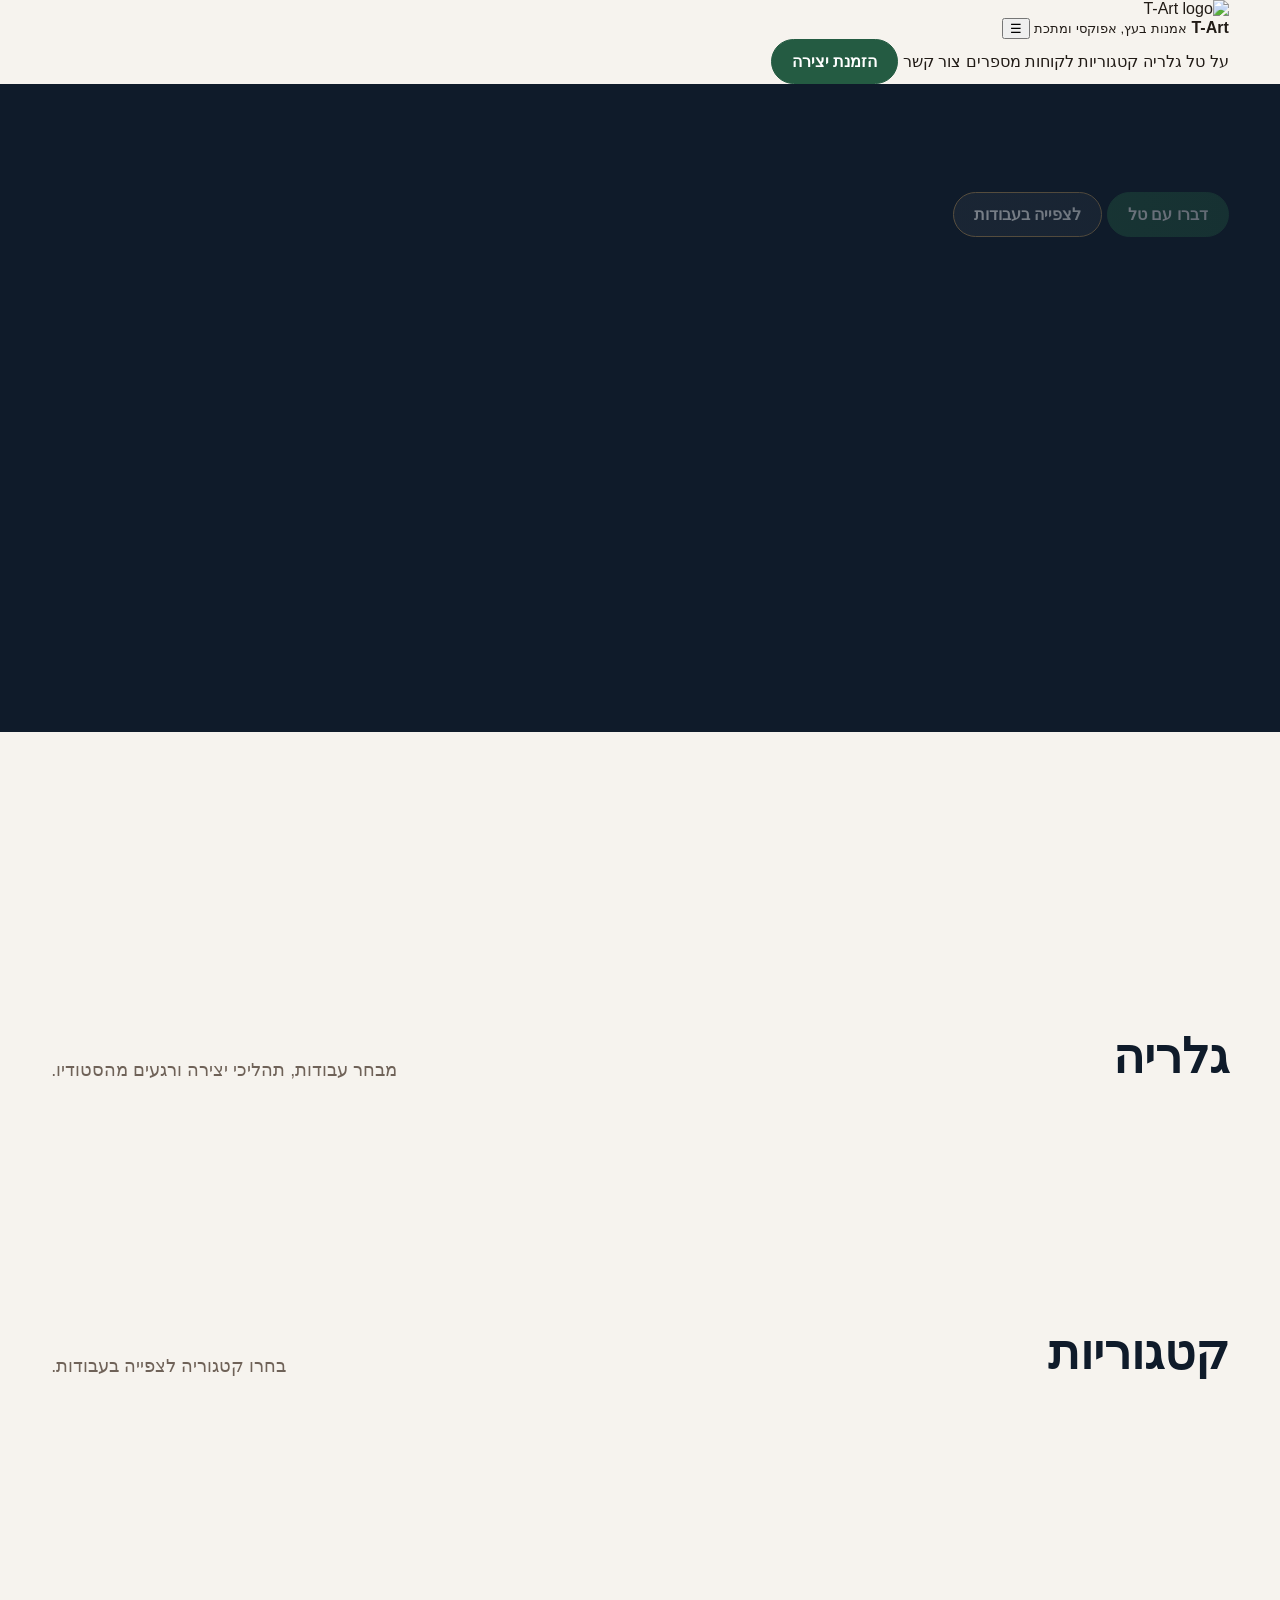
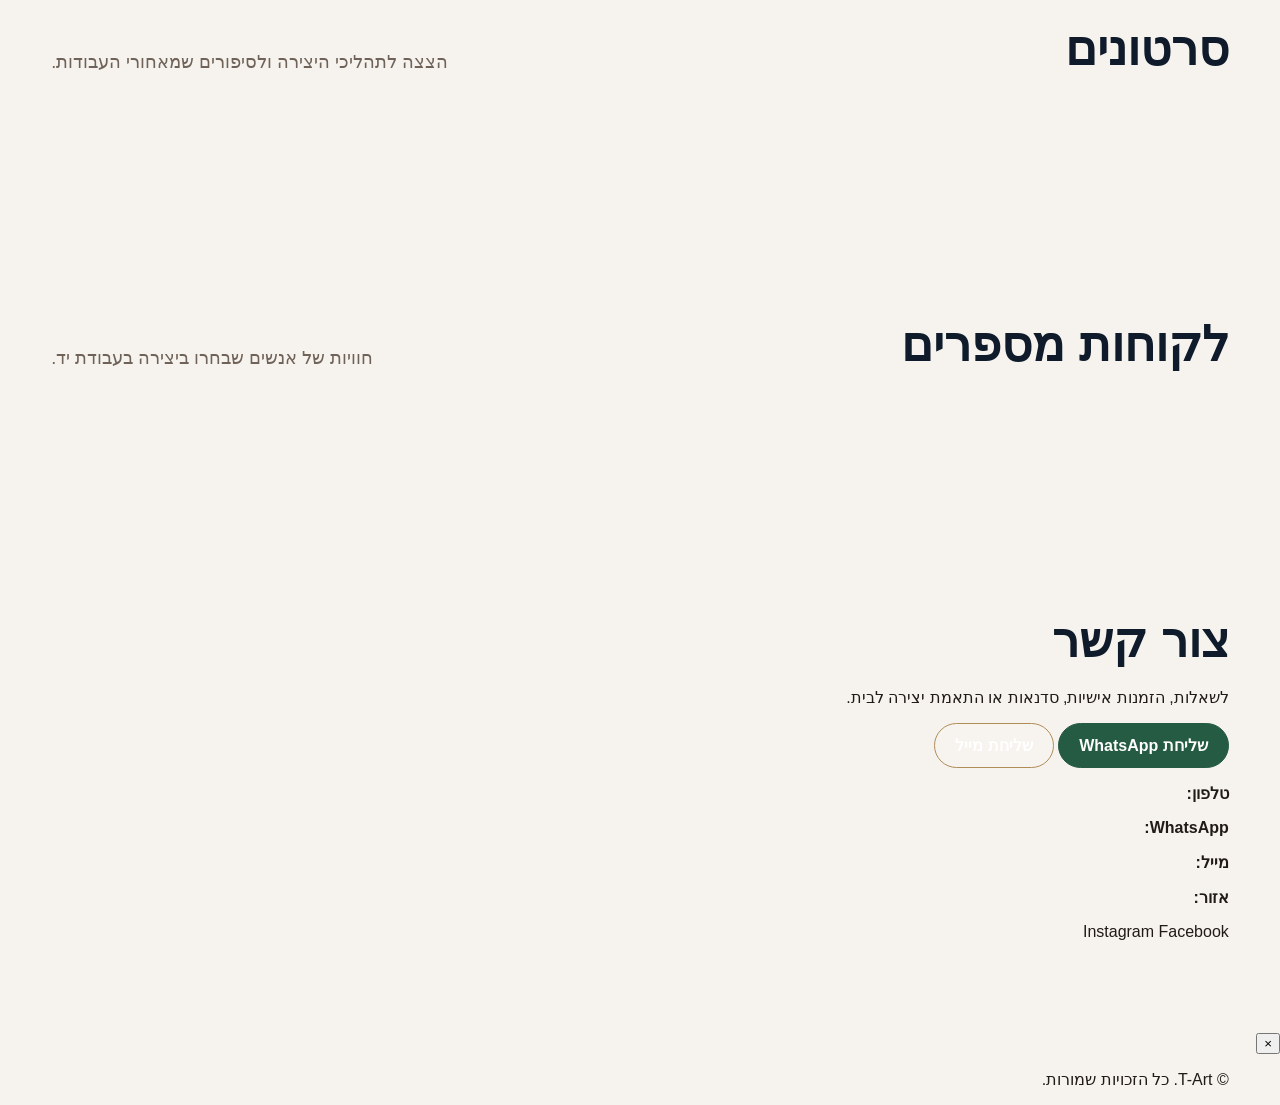
<file: index(3).html>
<!doctype html>
<html lang="he" dir="rtl">
<head>
  <meta charset="utf-8" />
  <meta name="viewport" content="width=device-width, initial-scale=1" />
  <title>T-Art | אמנות בעץ, אפוקסי ומתכת</title>
  <meta name="description" content="T-Art - אמנות בעץ, אפוקסי ומתכת. יצירות בעבודת יד, מזוזות, סטנדרים, שלטים לבית, מעמדים ליין וסדנאות." />
  <link rel="icon" href="assets/images/logo.jpeg" />
  <link rel="stylesheet" href="assets/css/style.css" />
</head>
<body>
  <header class="site-header">
    <div class="container nav-wrap">
      <a class="brand" href="#home" aria-label="T-Art">
        <img id="logo" alt="T-Art logo" />
        <span>
          <strong id="businessName">T-Art</strong>
          <small id="subtitle">אמנות בעץ, אפוקסי ומתכת</small>
        </span>
      </a>
      <button class="nav-toggle" aria-label="פתיחת תפריט" aria-expanded="false">☰</button>
      <nav class="main-nav" aria-label="ניווט ראשי">
        <a href="#about">על טל</a>
        <a href="#gallery">גלריה</a>
        <a href="#categories">קטגוריות</a>
        <a href="#testimonials">לקוחות מספרים</a>
        <a href="#contact">צור קשר</a>
        <a class="btn whatsapp nav-cta" id="navWhatsapp" target="_blank" rel="noopener">הזמנת יצירה</a>
      </nav>
    </div>
  </header>

  <main>
    <section id="home" class="hero section">
      <div class="container hero-grid">
        <div class="hero-copy">
          <p class="eyebrow" id="location"></p>
          <h1 id="heroTitle"></h1>
          <p id="heroText"></p>
          <div class="hero-actions">
            <a class="btn whatsapp" id="heroWhatsapp" target="_blank" rel="noopener">דברו עם טל</a>
            <a class="btn secondary" href="#categories">לצפייה בעבודות</a>
          </div>
        </div>
        <div class="hero-slider" id="heroSlider" aria-label="תמונות ראשיות"></div>
      </div>
    </section>

    <section id="about" class="section about-section">
      <div class="container about-grid">
        <div>
          <h2 id="aboutTitle"></h2>
          <p id="aboutText"></p>
        </div>
        <div class="about-gallery" id="aboutGallery"></div>
      </div>
    </section>

    <section id="gallery" class="section dark-section">
      <div class="container">
        <div class="section-head">
          <h2>גלריה</h2>
          <p>מבחר עבודות, תהליכי יצירה ורגעים מהסטודיו.</p>
        </div>
        <div class="media-grid" id="mainGallery"></div>
      </div>
    </section>

    <section id="categories" class="section">
      <div class="container">
        <div class="section-head">
          <h2>קטגוריות</h2>
          <p>בחרו קטגוריה לצפייה בעבודות.</p>
        </div>
        <div class="categories-grid" id="categoriesGrid"></div>
        <div id="categorySections"></div>
      </div>
    </section>

    <section id="videos" class="section dark-section">
      <div class="container">
        <div class="section-head">
          <h2>סרטונים</h2>
          <p>הצצה לתהליכי היצירה ולסיפורים שמאחורי העבודות.</p>
        </div>
        <div class="videos-grid" id="videosGrid"></div>
      </div>
    </section>

    <section id="testimonials" class="section">
      <div class="container">
        <div class="section-head">
          <h2>לקוחות מספרים</h2>
          <p>חוויות של אנשים שבחרו ביצירה בעבודת יד.</p>
        </div>
        <div class="testimonials-grid" id="testimonialsGrid"></div>
      </div>
    </section>

    <section id="contact" class="section contact-section">
      <div class="container contact-grid">
        <div>
          <h2>צור קשר</h2>
          <p>לשאלות, הזמנות אישיות, סדנאות או התאמת יצירה לבית.</p>
          <div class="contact-actions">
            <a class="btn whatsapp" id="contactWhatsapp" target="_blank" rel="noopener">שליחת WhatsApp</a>
            <a class="btn secondary" id="contactEmail">שליחת מייל</a>
          </div>
        </div>
        <div class="contact-card">
          <p><strong>טלפון:</strong> <span id="phone"></span></p>
          <p><strong>WhatsApp:</strong> <span id="whatsapp"></span></p>
          <p><strong>מייל:</strong> <span id="email"></span></p>
          <p><strong>אזור:</strong> <span id="location2"></span></p>
          <div class="social-links">
            <a id="instagram" target="_blank" rel="noopener">Instagram</a>
            <a id="facebook" target="_blank" rel="noopener">Facebook</a>
          </div>
        </div>
      </div>
    </section>
  </main>

  <div class="lightbox" id="lightbox" aria-hidden="true">
    <button class="lightbox-close" aria-label="סגירה">×</button>
    <img alt="" />
  </div>

  <footer class="site-footer">
    <div class="container">
      <p>© <span id="year"></span> T-Art. כל הזכויות שמורות.</p>
    </div>
  </footer>

  <script src="assets/js/app.js"></script>
</body>
</html>
</file>
<file: assets/css/style.css>
:root{--ivory:#F6F3EE;--navy:#0F1B2A;--gold:#B08D57;--walnut:#5B4636;--stone:#D8D3CB;--text:#211B16;--muted:#6f6258}*{box-sizing:border-box}html{scroll-behavior:smooth}body{margin:0;background:var(--ivory);color:var(--text);font-family:Assistant,Heebo,Arial,sans-serif;direction:rtl}a{color:inherit;text-decoration:none}img,video{max-width:100%;display:block}.container{width:min(1180px,92vw);margin:auto}.header{position:sticky;top:0;z-index:50;background:rgba(246,243,238,.96);backdrop-filter:blur(14px);border-bottom:1px solid rgba(176,141,87,.25)}.header-inner{height:82px;display:flex;align-items:center;justify-content:space-between;gap:24px}.logo{display:flex;align-items:center;gap:12px}.logo img{width:76px;height:76px;object-fit:contain;border-radius:50%}.logo-text strong{font-size:26px}.logo-text span{display:block;color:var(--muted);font-size:13px}.nav{display:flex;gap:22px;align-items:center;color:#382c24;font-size:15px}.menu-toggle{display:none;background:var(--navy);border:0;border-radius:14px;width:46px;height:42px;align-items:center;justify-content:center;flex-direction:column;gap:5px;cursor:pointer}.menu-toggle span{width:22px;height:2px;background:white;border-radius:10px;display:block}.btn{border:1px solid var(--gold);background:var(--navy);color:#fff;border-radius:999px;padding:12px 20px;font-weight:700;display:inline-flex;align-items:center;justify-content:center;gap:8px;transition:.2s}.btn:hover{transform:translateY(-2px);box-shadow:0 12px 28px rgba(15,27,42,.18)}.btn.secondary{background:rgba(255,255,255,.1);color:#fff}.hero{min-height:72vh;position:relative;overflow:hidden;background:var(--navy)}.hero-slide{position:absolute;inset:0;opacity:0;transition:opacity 1.2s ease}.hero-slide.active{opacity:1}.hero-slide img{width:100%;height:100%;object-fit:cover;object-position:center center}.hero:after{content:"";position:absolute;inset:0;background:linear-gradient(90deg,rgba(15,27,42,.18),rgba(15,27,42,.68));z-index:1}.hero-content{position:relative;z-index:2;min-height:72vh;display:flex;align-items:center}.hero-box{max-width:600px;color:white}.eyebrow{color:#5d421d;font-weight:900;letter-spacing:.06em;font-size:14px;text-transform:uppercase}h1{font-size:clamp(42px,7vw,88px);line-height:.95;margin:14px 0;font-weight:900}h2{font-size:clamp(30px,4vw,48px);margin:0 0 20px;color:var(--navy)}h3{font-size:24px;margin:0 0 10px;color:var(--walnut)}.hero-box .eyebrow{color:#fff;text-shadow:0 2px 16px rgba(0,0,0,.45)}.hero-box p{font-size:22px;line-height:1.55;color:rgba(255,255,255,.94);margin:0 0 28px}.section{padding:92px 0}.section-head{display:flex;align-items:end;justify-content:space-between;gap:30px;margin-bottom:36px}.section-head p{max-width:620px;color:var(--muted);font-size:18px;line-height:1.75}.grid{display:grid;gap:26px}.cat-grid{grid-template-columns:repeat(3,1fr)}.card{background:#fffdf9;border:1px solid rgba(176,141,87,.26);box-shadow:0 20px 45px rgba(52,41,30,.08);border-radius:24px;overflow:hidden}.cat-card{display:flex;flex-direction:column;min-height:0}.cat-card img,.cat-media{width:100%;height:300px;object-fit:cover;transition:transform .55s ease}.cat-card:hover img{transform:scale(1.025)}.cat-card .overlay{position:static;background:#fffdf9;border:0;border-top:1px solid rgba(176,141,87,.22);border-radius:0;padding:20px;min-height:128px}.cat-card strong{font-size:25px;color:var(--navy)}.cat-card span{display:block;color:var(--muted);margin-top:8px;line-height:1.5}.feature-grid{grid-template-columns:1.05fr .95fr;align-items:start}.about-text{font-size:18px;line-height:1.9;color:#342a23;white-space:pre-line}.about-gallery{display:grid;grid-template-columns:1fr 1fr;gap:14px}.about-media-card img,.about-media-card video{height:230px;width:100%;object-fit:cover;border-radius:22px;border:1px solid rgba(176,141,87,.35);background:#0F1B2A}.dark{background:var(--navy);color:white}.dark h2,.dark h3{color:white}.dark .eyebrow{color:#fff;background:rgba(255,255,255,.16);border:1px solid rgba(255,255,255,.3);padding:5px 10px;border-radius:999px;display:inline-flex;letter-spacing:.04em}.dark .section-head p,.dark p,.dark .about-text{color:rgba(255,255,255,.96)}#about .about-text{color:#fff}#about .eyebrow{color:#fff!important}.product-section{padding:70px 0;border-top:1px solid rgba(176,141,87,.18)}.product-grid{grid-template-columns:repeat(3,1fr);align-items:stretch}.product-card{display:flex;flex-direction:column}.product-card img,.product-card video,.product-media{height:300px;width:100%;object-fit:cover;background:#0F1B2A}.product-card.gallery-only .product-media{height:300px}.product-card .body{padding:20px;display:flex;flex-direction:column;flex:1}.product-card.gallery-only .body{display:none}.price{display:inline-block;margin:8px 0 10px;color:#765421;font-weight:900;font-size:20px}.product-card p{color:var(--muted);line-height:1.7}.gallery-mini,.mini-gallery,.thumbs,.product-gallery{display:none!important}.whatsapp{background:#245B42;border-color:#245B42;color:white;margin-top:auto}.footer{background:#0b1420;color:white;padding:52px 0}.footer-grid{display:grid;grid-template-columns:2fr 1fr 1fr;gap:32px}.qr-box{display:flex;gap:14px;align-items:center;flex-wrap:wrap}.qr-box img{width:108px;height:108px;background:white;padding:8px;border-radius:14px}.testimonial-grid{grid-template-columns:repeat(2,1fr)}.testimonial{padding:24px}.stars{color:#fff;font-size:20px}.badge{display:inline-flex;border:1px solid rgba(176,141,87,.45);color:#765421;border-radius:999px;padding:6px 12px;font-weight:700;font-size:13px;background:#f6efe4}.media-error{display:none!important}
@media(max-width:1050px){.cat-grid,.product-grid{grid-template-columns:repeat(2,1fr)}}
@media(max-width:850px){.header-inner{height:auto;min-height:74px;position:relative}.logo img{width:64px;height:64px}.logo-text strong{font-size:22px}.logo-text span{font-size:12px}.menu-toggle{display:flex}.nav{position:absolute;top:74px;right:4vw;left:4vw;display:none;flex-direction:column;align-items:stretch;background:#fffdf9;border:1px solid rgba(176,141,87,.28);border-radius:22px;padding:14px;box-shadow:0 20px 42px rgba(15,27,42,.18);z-index:100}.nav.open{display:flex}.nav a{padding:12px 14px;border-radius:14px}.nav a:not(.btn){background:#f6f3ee}.cat-grid,.product-grid,.feature-grid,.testimonial-grid,.footer-grid{grid-template-columns:1fr}.hero,.hero-content{min-height:66vh}.section{padding:58px 0}.section-head{display:block;margin-bottom:24px}.section-head p{font-size:16px}.cat-card img,.cat-media{height:230px}.cat-card:hover img{transform:none}.cat-card .overlay{padding:18px;min-height:auto}.cat-card strong{font-size:26px}.cat-card span{font-size:15px}.product-card img,.product-card video,.product-media,.product-card.gallery-only .product-media{height:260px}.product-card .body{padding:18px}.about-gallery{grid-template-columns:1fr}.about-media-card img,.about-media-card video{height:260px}.hero-slide img{object-position:center center}}

/* v8 final small media framing fixes */
.about-media-card img[src*="Tal_Handcrafted_woodwork_04.jpeg"]{object-position:center top;}
.product-card img[src*="Custom_Home_Signs_03.jpeg"],.cat-card img[src*="Custom_Home_Signs_03.jpeg"]{object-position:center center;}


/* v9 reviews form CTA */
.review-actions{
  margin-top:28px;
  padding:28px;
  border-radius:24px;
  background:#fffdf9;
  border:1px solid rgba(176,141,87,.28);
  box-shadow:0 18px 42px rgba(52,41,30,.08);
  text-align:center;
}
.review-actions p{
  margin:0 0 18px;
  font-size:18px;
  line-height:1.7;
  color:var(--text);
}
.review-buttons{
  display:flex;
  flex-wrap:wrap;
  gap:14px;
  justify-content:center;
}
@media(max-width:850px){
  .review-actions{padding:22px}
  .review-buttons{flex-direction:column}
  .review-buttons .btn{width:100%}
}


/* v10 emergency GitHub Pages fixes: prevent cropped product images and remove duplicate-looking gallery clutter */
.cat-card img,
.cat-media,
.product-card img,
.product-card video,
.product-media,
.product-card.gallery-only .product-media,
.about-media-card img,
.about-media-card video {
  object-fit: contain !important;
  background: #f3eee6;
}

.hero-slide img {
  object-fit: cover !important;
}
</file>
